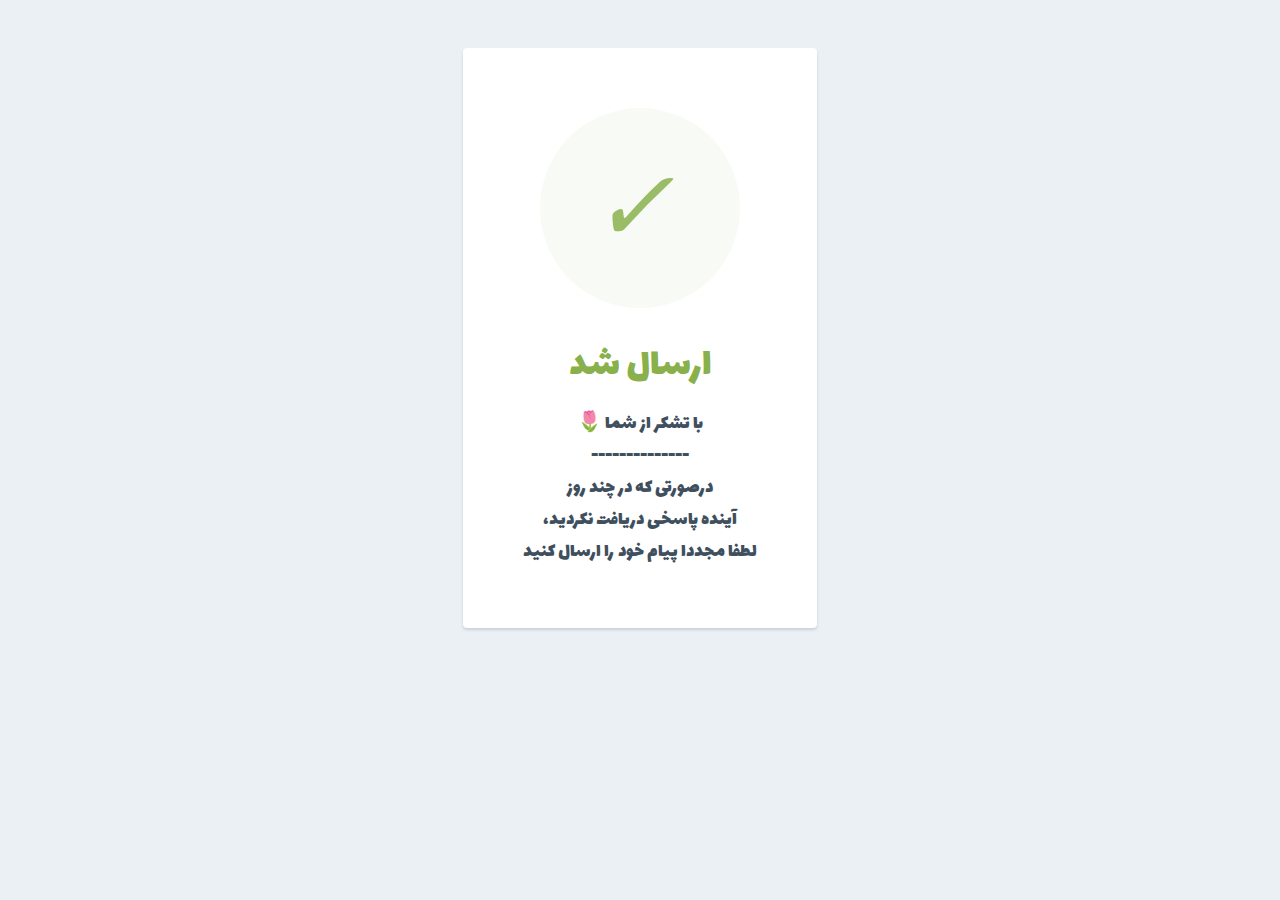
<file: assets/successpage.html>
<html>
  <head>
    <link rel="preconnect" href="https://fonts.googleapis.com">
<link rel="preconnect" href="https://fonts.gstatic.com" crossorigin>
<link href="https://fonts.googleapis.com/css2?family=Lalezar&display=swap" rel="stylesheet">
  <title>موفق</title>
    <link rel="icon" type="image/x-icon" href="img/favicon.png">
  </head>
    <style>
      body {
        text-align: center;
        padding: 40px 0;
        background: #EBF0F5;
      }
        h1 {
          color: #88B04B;
          font-family: 'Lalezar', cursive;
          font-weight: 400;
          font-size: 40px;
          margin-bottom: 10px;
        }
        p {
          color: #404F5E;
          font-family: 'Lalezar', cursive;
          font-size:20px;
          margin: 0;
        }
      i {
        color: #9ABC66;
        font-size: 100px;
        line-height: 200px;
        margin-left:-15px;
      }
      .card {
        background: white;
        padding: 60px;
        border-radius: 4px;
        box-shadow: 0 2px 3px #C8D0D8;
        display: inline-block;
        margin: 0 auto;
      }
    </style>
    <body>
      <div class="card">
      <div style="border-radius:200px; height:200px; width:200px; background: #F8FAF5; margin:0 auto;">
        <i class="checkmark">✓</i>
      </div>
        <h1>ارسال شد</h1>
        <p>&#x1F337; با تشکر از شما
         <br> --------------
       <br>   درصورتی که در چند روز
        <br>  ،آینده پاسخی دریافت نکردید
<br>          لطفا مجددا پیام خود را ارسال کنید
        </p>
      </div>
    </body>
</html>
</file>
